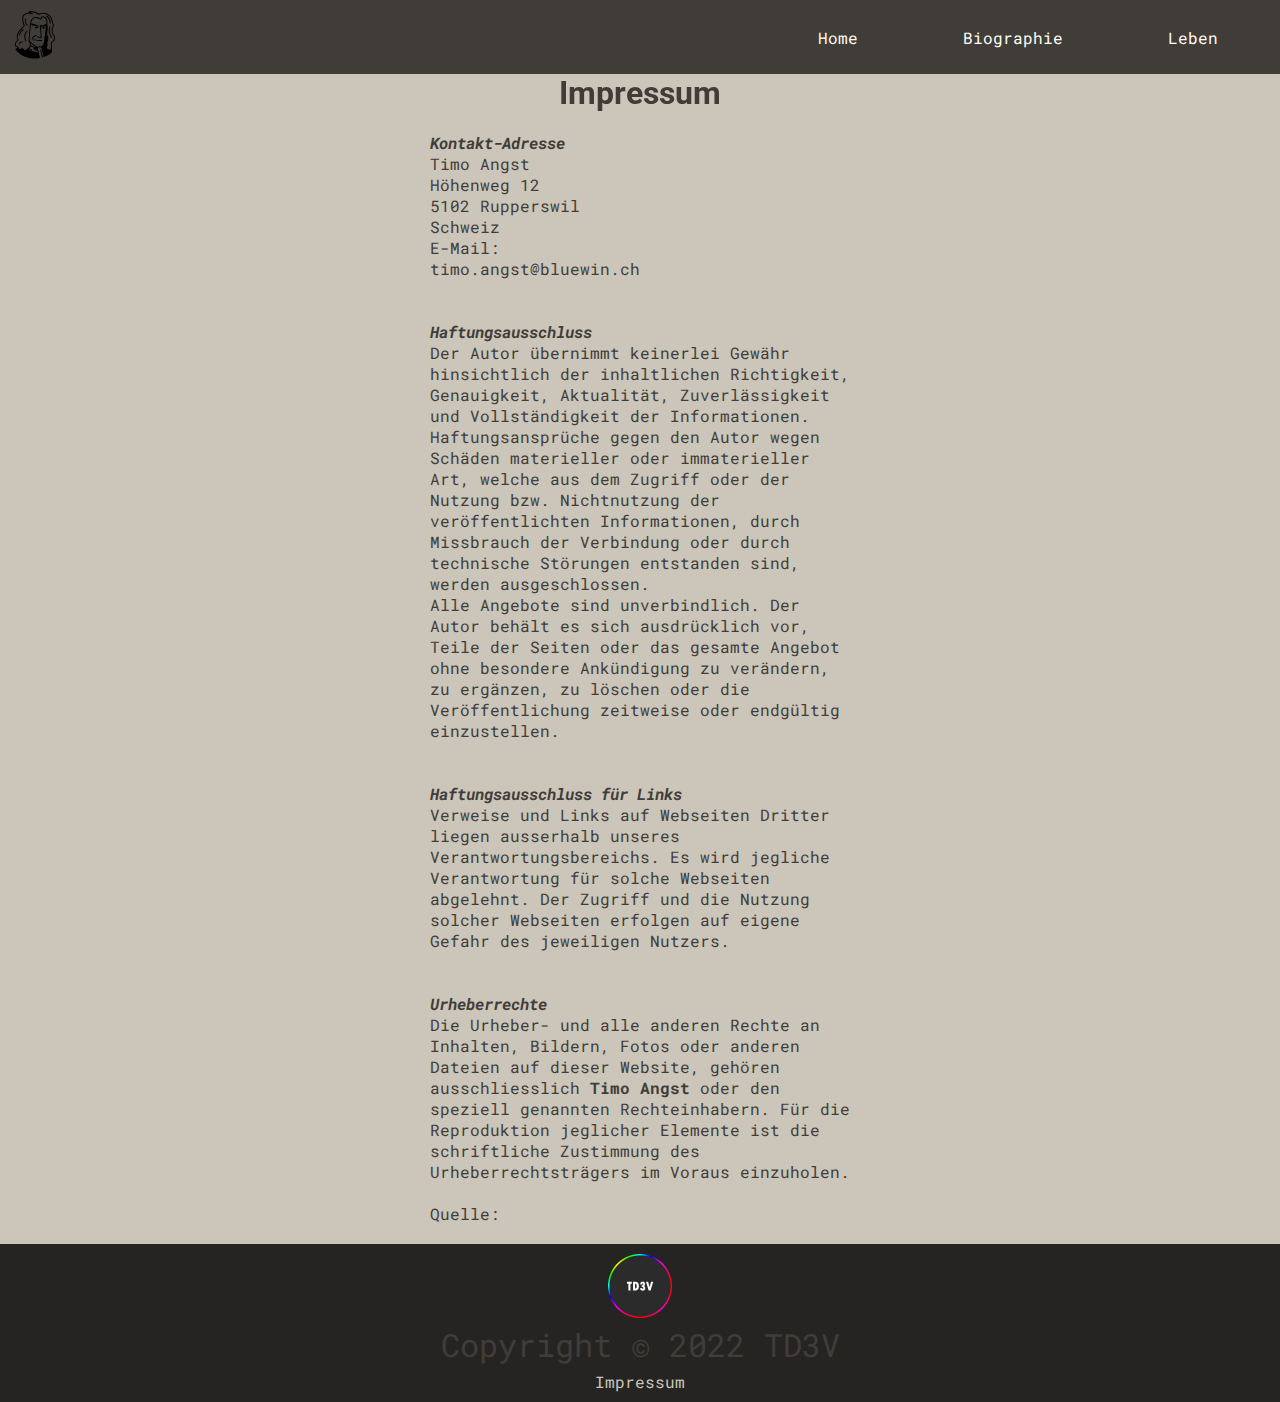
<file: pages/legal.html>
<!DOCTYPE html>
<html lang="en">
<head>
  <meta charset="UTF-8">
  <meta http-equiv="X-UA-Compatible" content="IE=edge">
  <meta name="viewport" content="width=device-width, initial-scale=1.0">
  <link rel="preconnect" href="https://fonts.googleapis.com">
  <link rel="preconnect" href="https://fonts.gstatic.com" crossorigin>
  <link href="https://fonts.googleapis.com/css2?family=Roboto+Mono:ital,wght@0,100;0,200;0,300;0,400;0,500;0,600;0,700;1,100;1,200;1,300;1,400;1,500;1,600;1,700&family=Roboto:ital,wght@0,100;0,300;0,400;0,500;0,700;0,900;1,100;1,300;1,400;1,500;1,700;1,900&display=swap" rel="stylesheet">
  <!-- styles -->
  <link rel="stylesheet" href="../css/styles.css">
  <link rel="stylesheet" href="../assets/fontawesome-free-6.0.0-web/css/all.min.css">
  <link rel="icon" type="image/vnd.microsoft.icon" href="../favicon.ico">
  <!-- scripts -->
  <script src="../js/app.js"></script>
  <title>Isaac Newton</title>
</head>
<body>
  <header class="header">
    <a href="../index.html#main"><img class="logo" src="../assets/logo.svg"></a>
    <nav class="navbar">
      <a class="nav-element" href="../index.html#main" onclick="mobileNav()">Home</a>
      <a class="nav-element"  href="../index.html#bio" onclick="mobileNav()">Biographie</a>
      <a class="nav-element"  href="../index.html#live-story" onclick="mobileNav()">Leben</a>
    </nav>
    <a href="javascript:void(0);" class="icon" onclick="mobileNav()">
      <i class="fa fa-bars"></i>
    </a>
  </header>
  <main>
    <section id="legal" class="pages dark-font">
      <h3 class="sticktop dark-font">Impressum</h3>
      <div class="row">
        <div class="col-2 spacer"></div>
        <div class="col-2">
          <p><strong><i>Kontakt-Adresse</i></strong></p><p>Timo Angst<br/>H&ouml;henweg 12<br/>5102 Rupperswil<br/>Schweiz</p><p>E-Mail:<br/>timo.angst@bluewin.ch</p><br/><br/><p><strong><i>Haftungsausschluss</i></strong></p>Der Autor &uuml;bernimmt keinerlei Gew&auml;hr hinsichtlich der inhaltlichen Richtigkeit, Genauigkeit, Aktualit&auml;t, Zuverl&auml;ssigkeit und Vollst&auml;ndigkeit der Informationen.</p><p>Haftungsanspr&uuml;che gegen den Autor wegen Sch&auml;den materieller oder immaterieller Art, welche aus dem Zugriff oder der Nutzung bzw. Nichtnutzung der ver&ouml;ffentlichten Informationen, durch Missbrauch der Verbindung oder durch technische St&ouml;rungen entstanden sind, werden ausgeschlossen.</p><p>Alle Angebote sind unverbindlich. Der Autor beh&auml;lt es sich ausdr&uuml;cklich vor, Teile der Seiten oder das gesamte Angebot ohne besondere Ank&uuml;ndigung zu ver&auml;ndern, zu erg&auml;nzen, zu l&ouml;schen oder die Ver&ouml;ffentlichung zeitweise oder endg&uuml;ltig einzustellen.</p><br/><br/><p><strong><i>Haftungsausschluss f&uuml;r Links</i></strong></p><p>Verweise und Links auf Webseiten Dritter liegen ausserhalb unseres Verantwortungsbereichs. Es wird jegliche Verantwortung f&uuml;r solche Webseiten abgelehnt. Der Zugriff und die Nutzung solcher Webseiten erfolgen auf eigene Gefahr des jeweiligen Nutzers.</p><br/><br/><p><strong><i>Urheberrechte</i></strong></p><p>Die Urheber- und alle anderen Rechte an Inhalten, Bildern, Fotos oder anderen Dateien auf dieser Website, geh&ouml;ren ausschliesslich <strong>Timo Angst</strong> oder den speziell genannten Rechteinhabern. F&uuml;r die Reproduktion jeglicher Elemente ist die schriftliche Zustimmung des Urheberrechtstr&auml;gers im Voraus einzuholen.</p><br/><!--ACHTUNG: Wenn Sie die Quelle ohne Erlaubnis von SwissAnwalt entfernen, dann begehen Sie eine Urheberrechtsverletzung welche in jedem Fall geahndet wird.-->Quelle: <a href="https://www.swissanwalt.ch" target="_blank" rel="noopener">SwissAnwalt</a><!--Bitte beachten Sie die AGB von SwissAnwalt betreffend allf&auml;llig anfallenden Kosten bei Weglassen der Quelle!-->
        </div>
        <div class="col-2 spacer"></div>
      </div>
      <div class="legal-footer">
        <img src="../assets/td3v_logo.png">
        <p>Copyright &copy; 2022 TD3V</p>
        <a href="#">Impressum</a>
      </div>
    </section>
  </main>
</body>
</html>
</file>
<file: css/styles.css>
/*Variables*/
:root {
  --ErieBlack: #252422;
  --BlackOlive: #403D39;
  --PakeSilver: #CCC5B9;
  --FloralWhite: #FFFCF2;
}
/* Grid */
.row{
  display: grid;
  grid-template-columns: repeat(6, 1fr);
  grid-gap: 10px;
  grid-template-rows: max-content;
  position: relative;
  width: 100%;
}

.col-1{
  grid-column: span 1;
}

.col-2{
  grid-column: span 2;
}

.col-3{
  grid-column: span 3;
}

.col-4{
  grid-column: span 4;
}

.col-5{
  grid-column: span 5;
}

.col-6{
  grid-column: span 6;
}

.flex-col{
  display: flex;
  flex-direction: column;
  justify-content: center;
  align-items: center;
  gap: 10px;
}

.flex-row{
  display: flex;
  flex-direction: row;
  justify-content: center;
  align-items: center;
  gap: 10px;
}
/*General selectors*/
*{
  margin: 0;
  padding: 0;
  font-family: 'Roboto Mono', monospace;
  scroll-behavior: smooth;
  scroll-behavior: -webkit-smooth;
  -ms-overflow-x: none;
  scrollbar-width: none;
}

*::-webkit-scrollbar {
  display: none;
}

 h1, h2 ,h3, h4, h5, h6, button, label {
   font-family: 'Roboto' , sans-serif;
   text-align: center;
   z-index: 10;
 }
 a {
   color: var(--PakeSilver);
   text-decoration: none;
 }

 a:hover,button:hover {
   transition: all 0.1s ease-in-out;
   transform: translateY(5px);
   filter: brightness(0.5);
 }

 h1 {
   font-size: 12em;
   -webkit-text-stroke: var(--ErieBlack) 4px;;
 }

 h2 {
   font-size: 4em;
   -webkit-text-stroke: var(--BlackOlive) 1px;
 }

 h3 {
   font-size: 2em;
 }

body {
  height: 100%;
  width: 100%;
  display:flex;
  flex-direction: column;
}

/*Custom selectors*/
.dark-font {
  color: var(--BlackOlive);
}

.bright-font {
  color: var(--PakeSilver);
}

.sticktop {
  position: sticky;
}

.pages {
  display:flex;
  flex-direction:column;
  align-items: center;
  gap: 20px;
}

/* Header */
.header {
  display: flex;
  flex-direction: row;
  justify-content: space-between;
  align-items: center;
  padding: 10px;
  position: sticky;
  position: -webkit-sticky;
  top: 0px;
  background: var(--BlackOlive);
  color: var(--FloralWhite);
  z-index: 100;
}

.logo {
  width: 50px;
}

.navbar {
  display: flex;
  flex-direction: row;
  justify-content: space-around;
  width:40%;
}

.nav-element {
  display: inline-flex;
  flex-direction: column;
  justify-content: center;
  text-decoration: none;
  color: var(--black);
}

.icon{
  display:none;
}

/* Landingpage */

#main {
  background-image: url("../assets/background.jpg");
  background-repeat: no-repeat;
  background-attachment: fixed;
  background-position: center center;
  background-size: cover;
  display: flex;
  flex-direction: row;
  justify-content:center;
  flex-wrap: wrap;
}

.title-tag {
  display: flex;
  flex-direction: column;
  justify-content: center;
  height: 100%;
  text-align: center;
  gap: 5em;
}

#down-btn {
  font-size: 5em;
  color: var(--PakeSilver);
  -webkit-text-stroke: var(--ErieBlack) 4px;
}

#land-btn {
  margin-left: auto;
  margin-right: auto;
  width: fit-content;
}

/* bio */
#bio {
  background-color: var(--FloralWhite) ;
  background-repeat: no-repeat;
  background-attachment: scroll;
  background-position: center center;
  background-size: cover;
}

/* live */
#live-story {
  background-color: var(--ErieBlack);
  background-repeat: no-repeat;
  background-attachment: scroll;
  background-position: center center;
  background-size: cover;
}

#live-story p {
  font-size: 2em;
}

.p-life-story {
  font-size: 2em;
  padding: 0.5em;
  word-break: break-word;
}

/*footer*/
#footer {
  background-color: var(--BlackOlive);
  background-repeat: no-repeat;
  background-attachment: scroll;
  background-position: center center;
  background-size: cover;
  justify-content: flex-start;
}

.legal-footer{
  width: 100%;
  padding: 10px;
  margin-top: auto;
  height: 5%;
  display: flex;
  flex-direction: column;
  justify-content: center;
  align-items: center;
  gap: 5px;
  bottom: 0;
  background-color: var(--ErieBlack);
}

.legal-footer > img {
  height: 64px;
}

.legal-footer > p {
  font-size:2em;
}

#legal{
  background-color: var(--PakeSilver);
  background-repeat: no-repeat;
  background-attachment: scroll;
  background-position: center center;
  background-size: cover;
  justify-content: flex-start;
}
/*Media queries*/

@media screen and (max-width: 675px){
  .col-1{
    grid-column: span 6;
  }
  
  .col-2{
    grid-column: span 6;
  }
  
  .col-3{
    grid-column: span 6;
  }
  
  .col-4{
    grid-column: span 6;
  }
  
  .col-5{
    grid-column: span 6;
  }
  
  .col-6{
    grid-column: span 6;
  }

  .spacer{
    display: none;
  }

  h1{
    font-size: 6em;
  }

  .navbar{
    display: none;
    transition: all 0.5s ease-in-out;
    transform: translateX(500px);
  }

  .active{
    position: fixed;
    height: 100%;
    display: flex;
    transition: all 0.5s ease-in-out;
    transform: translateX(0px);
    flex-direction: column;
    right: 0;
    margin: 0; 
    bottom: 0;
    background: var(--BlackOlive);
    text-align: center;
    width: 100%;
  }

  .icon{
    display: unset;
    height: fit-content;
    z-index: 1000;
  }

  .icon > i {
    vertical-align: middle;
    font-size: 3em;
    color: var(--FloralWhite);
  }
}
</file>
